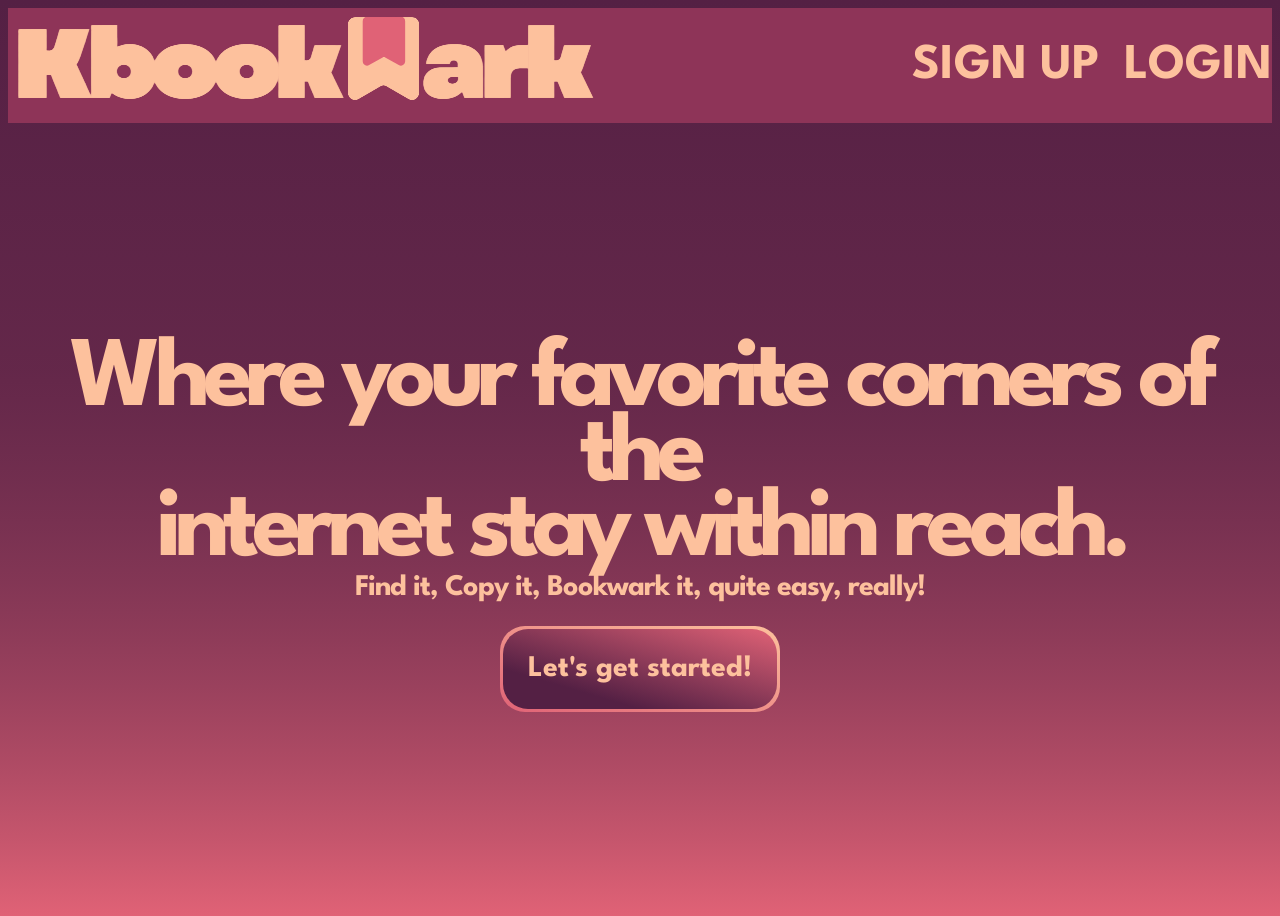
<file: index.html>
<html>
    <head>
        <!-- Title name above in the tab name -->
        <title>
            KBookmarK
        </title>
        <!-- Fav-Icon, Managable hopefully :) -->
        <link rel="icon" type="image/png" href= "Images/Favicon.png">
        <!--Connecting my CSS file to HTML!-->
        <link rel="stylesheet" href="CSS/STYLE.css">
    </head>
    <body>
        <header>
            <a href="index.html">
                <img src="Images/KbookMark.png" alt="Logo">
            </a>
            <nav>
                <a href="Signup.html">SIGN UP</a>
                <a href="Login.html">LOGIN</a>
            </nav>
        </header>
        <div class="h1">
                <h1> Where your favorite corners of the <br> internet stay within reach. </h1>
                <h3>Find it, Copy it, Bookwark it, quite easy, really!</h3>
                <button type="button" onclick="window.location.href='Mainpage.html';"> Let's get started! </button>
        </div>
        
    </body>
</html>
</file>
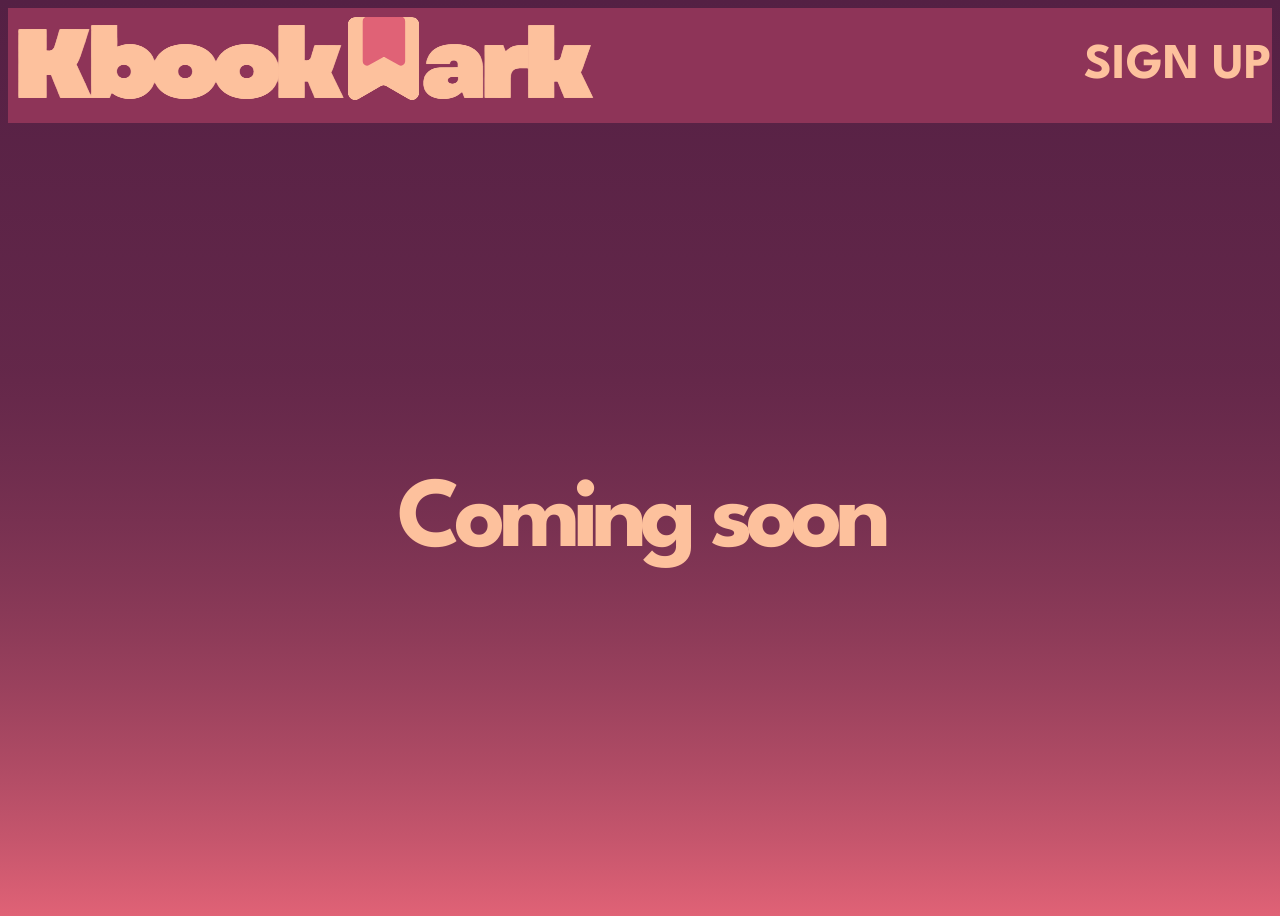
<file: Login.html>
<html>
    <head>
        <title>
            Log In
        </title>
        <!-- Fav-Icon-->
        <link rel="icon" type="image/png" href= "FaviconSign.png">
        <!--Importing CSS file(s)-->
        <link rel="stylesheet" href="CSS/sign.css">
        <link rel="stylesheet" href="CSS/STYLE.css">
    </head>
    <body>
        <header>
            <a href="index.html">
                <img src="Images/KbookMark.png" alt="Logo">
            </a>
            <nav>
                <a href="Signup.html">SIGN UP</a>
            </nav>
        </header>
            <div class="h1">
                <h1> Coming soon </h1>
            </div>
    </body>
</html>
</file>
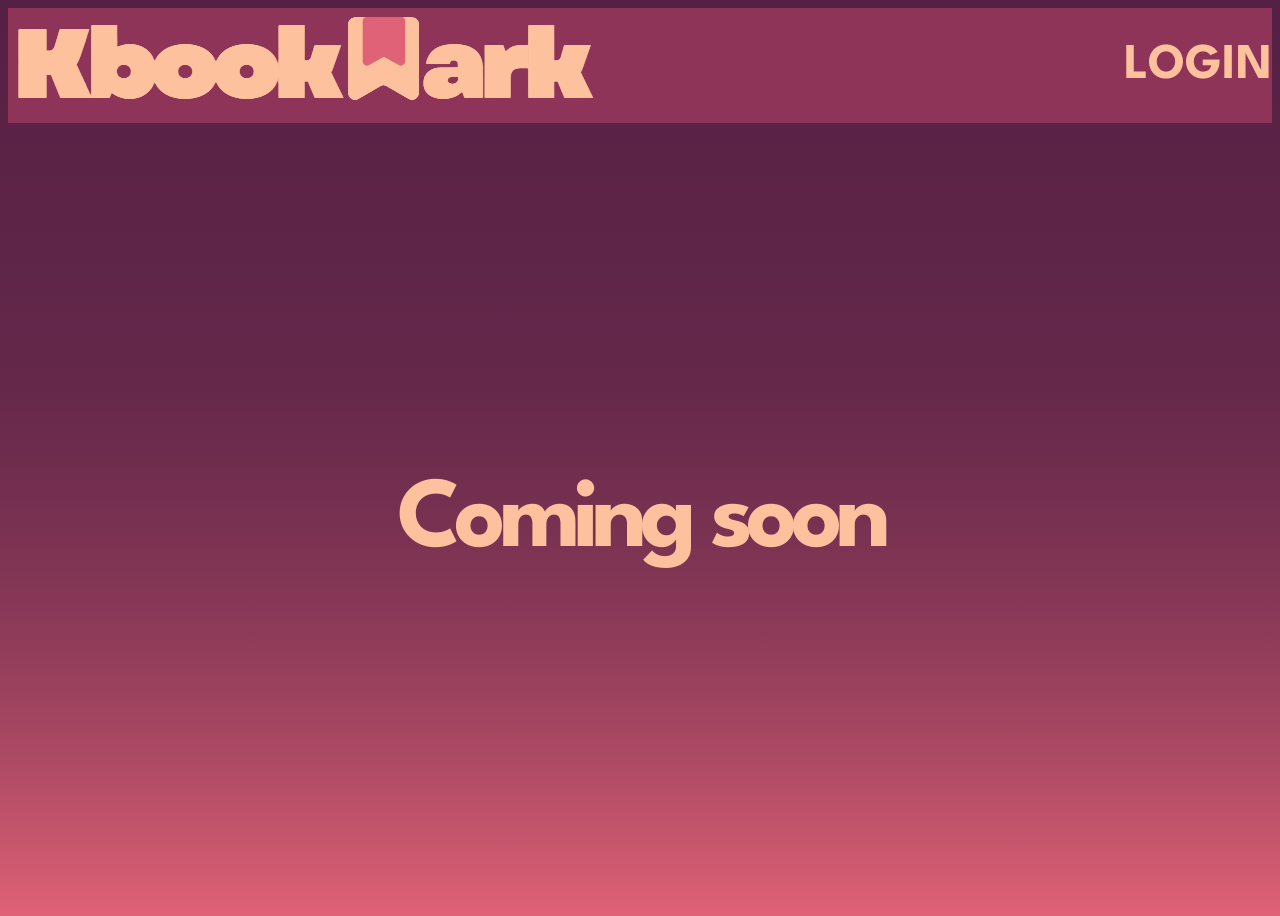
<file: Signup.html>
<html>
    <head>
        <title>
            Sign Up
        </title>
        <!-- Fav-Icon, The ONLY Managable thing, actually (┬┬﹏┬┬)-->
        <link rel="icon" type="image/png" href= "FaviconSign.png">
        <!--Importing CSS file(s)-->
        <link rel="stylesheet" href="CSS/sign.css">
        <link rel="stylesheet" href="CSS/STYLE.css">
    </head>
    <body>
                <header>
            <a href="index.html">
                <img src="Images/KbookMark.png" alt="Logo">
            </a>
            <nav>
                <a href="Login.html">LOGIN</a>
            </nav>
        </header>
            <div class="h1">
                <h1> Coming soon </h1>
            </div>
    </body>
</html>
</file>
<file: CSS/STYLE.css>
@font-face {
                    font-family: 'League'; 
                    src: url('Fonts/LeagueSpartan.ttf') format('truetype');
            }
header{
    background-color: #8e3458;
    display: flex;
    justify-content: space-between;
    align-items: center;
}
h1{
    font-family: "League";
    font-weight: bold;
    color: #fdc19d;
    font-size: 100px;
    letter-spacing: -7px;
}
h2{
    font-family: "League";
    font-weight: bold;
    color: #fdc19d;
    font-size: 65px;
    letter-spacing: -3px;
}
h3{
    font-family: "League";
    font-weight: bold;
    color: #fdc19d;
    font-size: 30px;
    letter-spacing: -1px;
}
h4{
    font-family: "League";
}
h5{
    font-family: "League";
}
h6{
    font-family: "League";
}
.h1{
    height: 80vh;
    line-height: 0.75;
    padding: 10px 20px;
    display: flex;
    size: 150px;
    flex-direction: column;
    justify-content: center;
    align-items: center;
    text-align: center;
}
.h1 h1 {
    margin-bottom: 8px;
}
.h1 h3 {
    margin-top: 0;
}
body{
    min-height: 100vh;
    background-image: linear-gradient(to bottom, #542044, 75%, #e06276);
}
nav{
    margin-left: auto;
}
nav a{
    font-family: "League";
    font-size: 50px;
    text-decoration: none;
    color: #fdc19d;
    margin-left: 20px;
    font-weight: bold;
    transition: 0.5s;
}
nav a:hover{
    color: #fc9e9c;
    text-shadow: 0px 0px 20px #fc9e9c;
}
button {
    padding: 25px 25px;
    background-image: linear-gradient(to top right, #542044 25%, #e06276);
    border: none;
    color: #fdc19d;
    border-radius: 25px;
    font-family: "League";
    font-weight: bold;
    font-size: 30px;
    line-height: 1;
    display: flex;
    justify-content: center;
    align-items: center;
    position: relative;
    transition: 0.5s;
    cursor: pointer;
}
button::after{
    content: '';
    position: absolute;
    height: 107%;
    width: 102%;
    border-radius: 25px;
    background-image: linear-gradient(to bottom left, #fdc19d, #e06276);
    z-index: -1;

}
button:hover{
    z-index: 0;
    box-shadow: 50px 0 100px #fdc29d87, -50px 0 100px #e0627784;
    color: #542044;
    margin: 0;
    line-height: 1;
}
</file>
<file: CSS/sign.css>
.container{
    background:#f2b694;
    padding:20px;
    border-radius:15px;
    width:500px;
    border:4px solid #e56b87;
}

.title{
  background-color: #e56b87;
  color: #f2b694;
  text-align: center;
  padding: 20px;
  border-radius: 15px;
  font-size: 40px;
  font-weight: bold;
  margin-bottom: 20px;
}

.cards{
  display: flex;
  gap: 20px;
}
</file>
